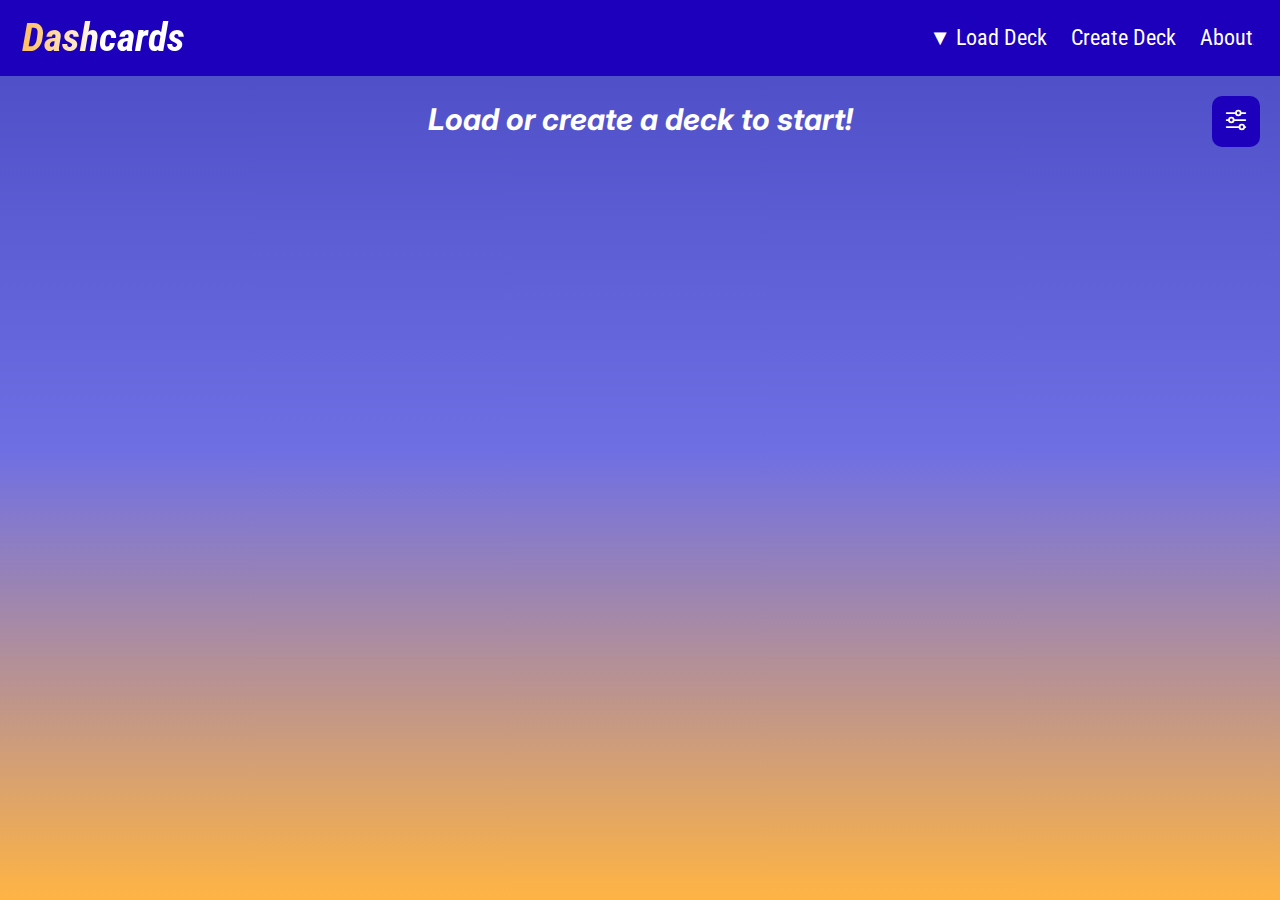
<file: index.html>
<!DOCTYPE html>
<html lang="en-US">
<head>
    <title>Dashcards</title>
    <link rel="stylesheet" href="style.css">
    <meta charset="UTF-8">
    <script src="https://ajax.googleapis.com/ajax/libs/jquery/3.6.3/jquery.min.js"></script>
    <script>
    if(/Android|webOS|iPhone|iPad|iPod|BlackBerry|IEMobile|Opera Mini/i.test(navigator.userAgent)){
        alert("This website is currently not designed for mobile! Please open in a desktop web browser instead.");
      }
      </script>
    <link rel="apple-touch-icon" sizes="180x180" href="apple-touch-icon.png">
    <link rel="icon" type="image/png" sizes="32x32" href="favicon-32x32.png">
    <link rel="icon" type="image/png" sizes="16x16" href="favicon-16x16.png">
    <link rel="manifest" href="site.webmanifest">
    <link rel="mask-icon" href="safari-pinned-tab.svg" color="#373e98">
    <meta name="msapplication-TileColor" content="#2b5797">
    <meta name="theme-color" content="#373e98">
</head>
    <!-- Google tag (gtag.js) -->
<script async src="https://www.googletagmanager.com/gtag/js?id=G-7D8ZYG3FQY"></script>
<script>
  window.dataLayer = window.dataLayer || [];
  function gtag(){dataLayer.push(arguments);}
  gtag('js', new Date());

  gtag('config', 'G-7D8ZYG3FQY');
</script>
<body>
    <div class="header">
        <a href="index.html" id="logo">Dashcards</a>
        <a href="about.html" style="margin-right: 25px">About</a>
        <a href="createdeck.html">Create Deck</a>
        <div class="dropdown">
            <button>&#9660; Load Deck</button>
            <div class="dropdown-options">
                <label for="upload">From File</label>
                <input type="file" id="upload" name="userdeck" accept=".txt" onchange="getUserDeck()">
                <a class="dropdown" onclick="showPresetMenu()">From Preset</a>
            </div>
        </div>        
    </div>
    <div style="padding-top: 76px"></div>
    <div id="settings">  
        <button id="settings-open" onclick="toggleSettingsMenu()">
            <svg xmlns="http://www.w3.org/2000/svg" class="icon icon-tabler icon-tabler-adjustments-horizontal" width="28" height="28" viewBox="0 0 24 24" stroke-width="1.5" stroke="#ffffff" fill="none" stroke-linecap="round" stroke-linejoin="round">
                <path stroke="none" d="M0 0h24v24H0z" fill="none"/>
                <circle cx="14" cy="6" r="2" />
                <line x1="4" y1="6" x2="12" y2="6" />
                <line x1="16" y1="6" x2="20" y2="6" />
                <circle cx="8" cy="12" r="2" />
                <line x1="4" y1="12" x2="6" y2="12" />
                <line x1="10" y1="12" x2="20" y2="12" />
                <circle cx="17" cy="18" r="2" />
                <line x1="4" y1="18" x2="15" y2="18" />
                <line x1="19" y1="18" x2="20" y2="18" />
            </svg>
        </button>
        <div id="settings-menu" style="display: none">
            <button id="settings-close" onclick="toggleSettingsMenu()">
                <svg xmlns="http://www.w3.org/2000/svg" class="icon icon-tabler icon-tabler-x" width="24" height="24" viewBox="0 0 24 24" stroke-width="2.5" stroke="#ffffff" fill="none" stroke-linecap="round" stroke-linejoin="round">
                    <path stroke="none" d="M0 0h24v24H0z" fill="none"/>
                    <line x1="18" y1="6" x2="6" y2="18" />
                    <line x1="6" y1="6" x2="18" y2="18" />
                </svg>
            </button>
            <h2 class="text">Settings</h2><br>
            <form id="settings-options" autocomplete="off">
                <fieldset id="input-options" onchange="changeInputMode()">
                    <legend align="center" style="font-weight: bold">Input type</legend>
                    <label for="multiple-choice" class="radio-label">
                        <input type="radio" id="multiple-choice" value="multiple-choice" name="input" checked>
                        Multiple choice
                    </label>
                    <label for="write-in" class="radio-label">
                        <input type="radio" id="write-in" value="write-in" name="input">
                        Write-in
                    </label>
                </fieldset>
            </form>
        </div>
    </div>
    <div id="content">
        <h2 id="startprompt">Load or create a deck to start!</h2>
        <div>
            <form id="preset-menu" style="display: none">
                <label class="text" for="preset-select">Select a Preset:</label>
                <select id="preset-select"  onchange="getPresetDeck()" autocomplete="off">
                    <option value="none" selected disabled hidden>Deck Select</option>
                    <optgroup label="AP English Lang Vocab">
                        <option value="abrade-vainglorious.txt">List 1: Abrade - Vainglorious</option>
                        <option value="abrogate-zealous.txt">List 2: Abrogate - Zealous</option>
                        <option value="abscond-wistful.txt">List 3: Abscond - Wistful</option>
                        <option value="absolve-zenith.txt">List 4: Absolve - Zenith</option>
                        <option value="aegis-vitriolic.txt">List 5: Aegis - Vitriolic</option>
                        <option value="ad-nauseam-vindicate.txt">List 6: Ad Nauseam - Vindicate</option>
                        <option value="camaraderie-torpid.txt">List 7: Camaraderie - Torpid</option>
                        <option value="ap-lang-cumulative.txt">AP English Lang Cumulative</option>
                    </optgroup>
                    <optgroup label="Miscellaneous">
                        <option value="international-morse-code.txt">International Morse Code (A-Z)</option>
                        <option value="world-capitals.txt">195 Country Capitals</option>
                    </optgroup>
                </select>
                <br><br>
            </form>
            <button id="startbutton" onclick="startQuiz()">Start</button>
        </div>
        <h2 id="question"></h2>
        <div class="center" id="buttons" style="display: none">
            <button class="btn" id="btn1" onclick="clickButton(0)">wordOneFromList</button>
            <button class="btn" id="btn2" onclick="clickButton(1)">wordTwoFromList</button>
            <button class="btn" id="btn3" onclick="clickButton(2)">wordThreeFromList</button>
            <button class="btn" id="btn4" onclick="clickButton(3)">wordFourFromList</button>
        </div>
        <div id="write-input" style="display: none">
            <input type="text" id="write-answer" autocomplete="off" placeholder="Write Answer">
            <button class="btn" id="writebutton" onclick="writeSubmit()">Answer</button>
        </div>
        <div id="stats" style="display: none">
            <h4 id="rsp"></h4>
            <div class="counter">
                <h2>Correct: <span id="rsp-correct"></span></h2>
                <h2>Incorrect: <span id="rsp-incorrect"></span></h2>
                <h2 id="answeraccuracy"></h2>
            </div>
            <div class="ttf">
                <h2 id="ttf"></h2>
            </div>
        </div>
    </div>
    <script src="index.js"></script>
</body>
</html>
</file>
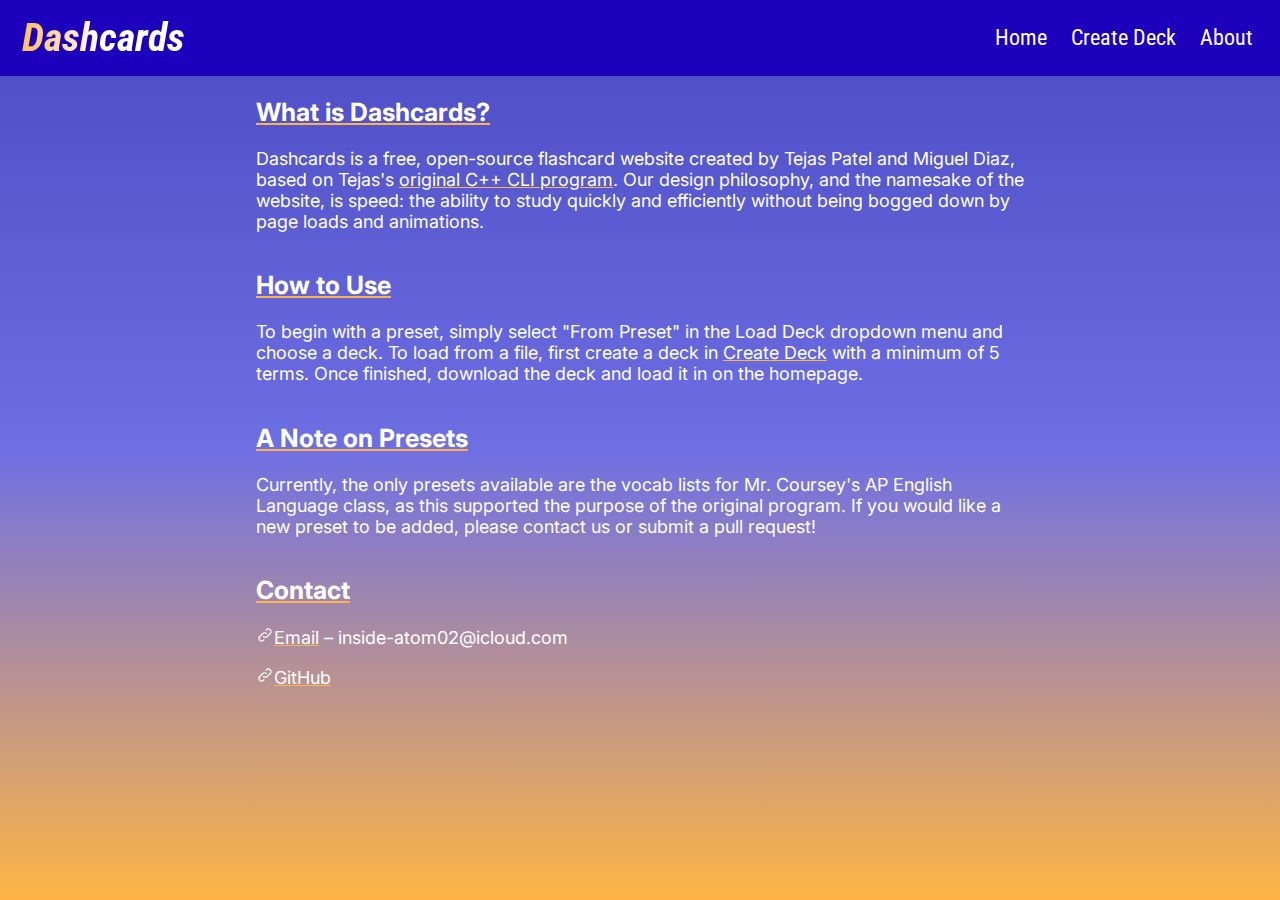
<file: about.html>
<!DOCTYPE html>
<html lang="en-US">
<head>
    <title>Dashcards - About</title>
    <link rel="stylesheet" href="style.css">
    <style>
        body { overflow: scroll; overflow-x: hidden; };
    </style>
    <meta charset="UTF-8">
    <meta name="viewport" content="width=device-width, initial-scale=1.0">
    <script>
    if(/Android|webOS|iPhone|iPad|iPod|BlackBerry|IEMobile|Opera Mini/i.test(navigator.userAgent)){
        alert("This website is currently not designed for mobile! Please open in a desktop web browser instead.");
        }
    </script>
    <link rel="apple-touch-icon" sizes="180x180" href="apple-touch-icon.png">
    <link rel="icon" type="image/png" sizes="32x32" href="favicon-32x32.png">
    <link rel="icon" type="image/png" sizes="16x16" href="favicon-16x16.png">
    <link rel="manifest" href="site.webmanifest">
    <link rel="mask-icon" href="safari-pinned-tab.svg" color="#373e98">
    <meta name="msapplication-TileColor" content="#2b5797">
    <meta name="theme-color" content="#373e98">
</head>
    <!-- Google tag (gtag.js) -->
<script async src="https://www.googletagmanager.com/gtag/js?id=G-7D8ZYG3FQY"></script>
<script>
  window.dataLayer = window.dataLayer || [];
  function gtag(){dataLayer.push(arguments);}
  gtag('js', new Date());

  gtag('config', 'G-7D8ZYG3FQY');
</script>
<body>
    <div class="header">
        <a href="index.html" id="logo">Dashcards</a>
        <a href="about.html" style="margin-right: 25px">About</a>
        <a href="createdeck.html">Create Deck</a>
        <a href="index.html">Home</a>
    </div>
    <div style="padding-top: 76px"></div>
    <div id="content">
        <div>
            <h2 class="section-title">What is Dashcards?</h2>
            <p>Dashcards is a free, open-source flashcard website created by Tejas Patel and Miguel Diaz, based on Tejas's
                <a href="https://github.com/tpate0562/Quizlet-main/blob/master/main.cpp" class="text-link">original C++ CLI program</a>.
                Our design philosophy, and the namesake of the website, is speed: the ability to study quickly and efficiently without being bogged down by page loads and animations.</p>
        </div>

        <div>
            <h2 class="section-title">How to Use</h2>
            <p>To begin with a preset, simply select "From Preset" in the Load Deck dropdown menu and choose a deck. To load from a file, first create a deck in
            <a href="createdeck.html" class="text-link">Create Deck</a>
            with a minimum of 5 terms. Once finished, download the deck and load it in on the homepage.</p>
        </div>

        <div>
            <h2 class="section-title">A Note on Presets</h2>
            <p>Currently, the only presets available are the vocab lists for Mr. Coursey's AP English Language class, as this supported the purpose of the original program. If you would like a new preset to be added, please contact us or submit a pull request!</p>
        </div>

        <div>
            <h2 class="section-title">Contact</h2>
            <p><svg xmlns="http://www.w3.org/2000/svg" class="icon icon-tabler icon-tabler-link" width="18" height="18" viewBox="0 0 24 24" stroke-width="1.5" stroke="#ffffff" fill="none" stroke-linecap="round" stroke-linejoin="round">
                <path stroke="none" d="M0 0h24v24H0z" fill="none"/>
                <path d="M10 14a3.5 3.5 0 0 0 5 0l4 -4a3.5 3.5 0 0 0 -5 -5l-.5 .5" />
                <path d="M14 10a3.5 3.5 0 0 0 -5 0l-4 4a3.5 3.5 0 0 0 5 5l.5 -.5" />
            </svg><a href="mailto:inside-atom02@icloud.com" class="text-link">Email</a>
            &ndash; inside-atom02@icloud.com
            </p>
            <br>
            <a href="https://github.com/tpate0562/Dashcards" class="text-link" style="margin-left: 20%"><svg xmlns="http://www.w3.org/2000/svg" class="icon icon-tabler icon-tabler-link" width="18" height="18" viewBox="0 0 24 24" stroke-width="1.5" stroke="#ffffff" fill="none" stroke-linecap="round" stroke-linejoin="round">
                <path stroke="none" d="M0 0h24v24H0z" fill="none"/>
                <path d="M10 14a3.5 3.5 0 0 0 5 0l4 -4a3.5 3.5 0 0 0 -5 -5l-.5 .5" />
                <path d="M14 10a3.5 3.5 0 0 0 -5 0l-4 4a3.5 3.5 0 0 0 5 5l.5 -.5" />
            </svg>GitHub</a>
        </div>
    </div>
</body>
</html>
</file>
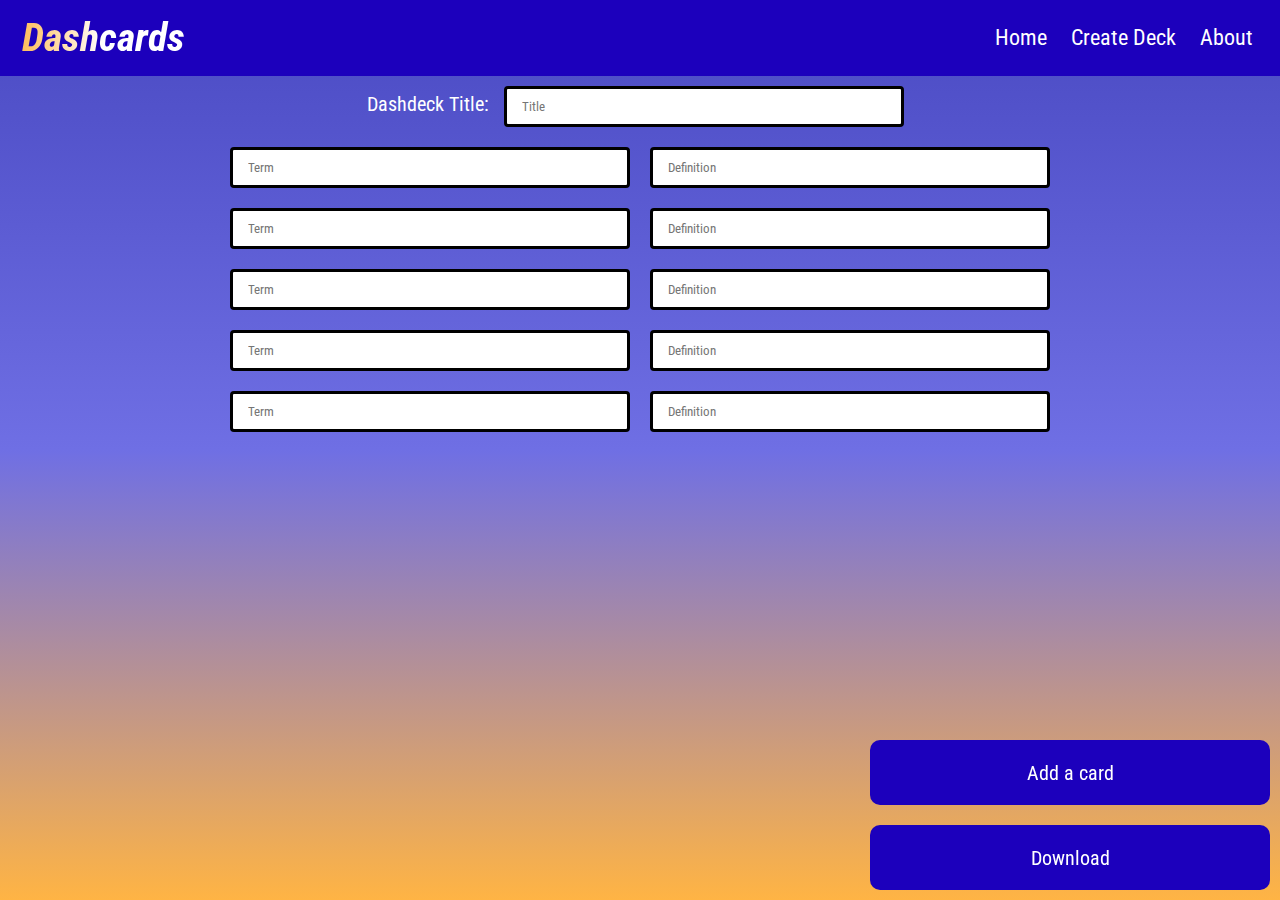
<file: createdeck.html>
<!DOCTYPE html>
<html lang="en-US">
<head>
    <title>Dashcards - Create Deck</title>
    
    <link rel="stylesheet" href="style.css">
    <style>
        body { overflow: scroll; overflow-x: hidden; height: 100vh; };
    </style>
    <script src="https://ajax.googleapis.com/ajax/libs/jquery/3.6.3/jquery.min.js"></script>
    <meta charset="UTF-8">
    <script>
    if(/Android|webOS|iPhone|iPad|iPod|BlackBerry|IEMobile|Opera Mini/i.test(navigator.userAgent)){
        alert("This website is currently not designed for mobile! Please open in a desktop web browser instead.");
        }
    </script>
    <link rel="apple-touch-icon" sizes="180x180" href="apple-touch-icon.png">
    <link rel="icon" type="image/png" sizes="32x32" href="favicon-32x32.png">
    <link rel="icon" type="image/png" sizes="16x16" href="favicon-16x16.png">
    <link rel="manifest" href="site.webmanifest">
    <link rel="mask-icon" href="safari-pinned-tab.svg" color="#373e98">
    <meta name="msapplication-TileColor" content="#2b5797">
    <meta name="theme-color" content="#373e98">
</head>
    <!-- Google tag (gtag.js) -->
<script async src="https://www.googletagmanager.com/gtag/js?id=G-7D8ZYG3FQY"></script>
<script>
  window.dataLayer = window.dataLayer || [];
  function gtag(){dataLayer.push(arguments);}
  gtag('js', new Date());

  gtag('config', 'G-7D8ZYG3FQY');
</script>
<body>
    <div class="header">
        <a href="index.html" id="logo">Dashcards</a>
        <a href="about.html" style="margin-right: 25px">About</a>
        <a href="createdeck.html">Create Deck</a>
        <a href="index.html">Home</a>
    </div>
    <div style="padding-top: 76px"></div>

    <!--TODO: make list element for term inputs. So they're labeled 1, 2, etc-->
    <div id="content">
        <h2 id="create-error" style="display: none">
            <span>Fill in every input before downloading!</span>
        </h2>
        <div id="deck-input">
            <div id="title-input">
                <label for="title">Dashdeck Title:</label>
                <input type="text" id="title" autocomplete="off" placeholder="Title"><br>
            </div>
            <input type="text" id="input1" autocomplete="off" placeholder="Term">
            <input type="text" id="input2" autocomplete="off" placeholder="Definition"><br>
            <input type="text" id="input3" autocomplete="off" placeholder="Term">
            <input type="text" id="input4" autocomplete="off" placeholder="Definition"><br>
            <input type="text" id="input5" autocomplete="off" placeholder="Term">
            <input type="text" id="input6" autocomplete="off" placeholder="Definition"><br>
            <input type="text" id="input7" autocomplete="off" placeholder="Term">
            <input type="text" id="input8" autocomplete="off" placeholder="Definition"><br>
            <input type="text" id="input9" autocomplete="off" placeholder="Term">
            <input type="text" id="input10" autocomplete="off" placeholder="Definition"><br>
        </div>
        <br><br><br>
        <div id="button-controls">
            <button class="btn" onclick="addTermInput()">Add a card</button><br>
            <button class="btn" onclick="downloadDeck()">Download</button>
        </div>
    </div>
    <script src="createdeck.js"></script>
</body>
</html>
</file>
<file: style.css>
@import url('https://fonts.googleapis.com/css2?family=Roboto+Condensed&display=swap');
@import url('https://fonts.googleapis.com/css2?family=Inter:wght@500&display=swap');

:root {
    --dashcards-blue: #1c00bc;
    --dashcards-orange: #ffb444;
}

html { scroll-behavior: smooth; }
html, body { height: 100%; }

body {
    margin: 0;
    padding: 0;
    background-attachment: fixed;
    background-image: linear-gradient(180deg, #4949c2, #6f6fe4, var(--dashcards-orange));
    min-height: 100vh;
    background-repeat: no-repeat;
    overflow: hidden;
    box-sizing: border-box;

    /* background-image: radial-gradient(rgb(4, 45, 157), rgb(64, 116, 237)); */
}

.header {
    position: fixed;
    background-color: var(--dashcards-blue);
    padding: 15px 10px;
    width: 100%;
}

.header a, .header button, .header label {
    display: block;
    float: right;
    padding: 12px;
    line-height: 22px;
    text-align: center;
    text-decoration: none;
    border: #00000000;
    background-color: #00000000;
    font-family: "Roboto Condensed";
    font-size: 22px;
    color: #ffffff;
    border-radius: 5px;
    user-select: none;
    cursor: pointer;
}

.header label {
    cursor: pointer;
}

.header input {
    display: none;
}

.header a:hover, .header label:hover, .dropdown:hover button {
    background: linear-gradient(90deg, var(--dashcards-orange), #ffffff);
    background-clip: text;
    -webkit-background-clip: text;
    -moz-background-clip: text;
    color: transparent;
    transition: 0.5s;
}

.dropdown {
    position: relative;
    display: block;
    float: right;
}

.dropdown-options {
    display: none;
    position: absolute;
    right: 0;
    background-color: var(--dashcards-blue);
    margin-top: 40px;
    padding-top: 20px;
    min-width: 160px;
    border-radius: 5px;
    z-index: 1;
}

.dropdown-options a, .dropdown-options label {
    padding: 12px 16px;
    text-align: right;
    width: 80%;
}

.dropdown:hover .dropdown-options {
    display: block;
}

#logo {
    float: left;
    font-size: 40px;
    font-weight: bold;
    font-style: italic;
    background: linear-gradient(90deg, var(--dashcards-orange), #ffffff, #ffffff);
    background-clip: text;
    -webkit-background-clip: text;
    color: #00000000;
}

/* This can be deleted if we change how the grid works */
.btn1 { grid-area: button1; }
.btn2 { grid-area: button2; }
.btn3 { grid-area: button3; }
.btn4 { grid-area: button4; }

/* TODO: resize text based on button size */
.btn {
    display: inline-block;
    border: none;
    border-radius: 10px;
    background-color: var(--dashcards-blue);
    color: #ffffff;
    text-decoration: none;
    font-family: "Roboto Condensed";
    font-size: 20px;
    padding: auto;
    margin: 10px 10px;
    width: 400px;
    height: 65px;
    cursor: pointer;
    user-select: none;
}

.btn button:hover {
    background-color: #2300e6;
    transition: 0.2s;
}

#write-input {
    display: flex;
    justify-content: center;
    margin-left: auto;
    margin-right: auto;
    width: 1000px;
    font-family: "Roboto Condensed";
    font-size: 20px;
    color: #ffffff;
}

#settings-open, #settings-close {
    display: block;
    position: absolute;
    right: 0px;
    border: none;
    border-radius: 10px;
    background-color: var(--dashcards-blue);
    color: #ffffff;
    padding: 10px 10px;
    margin-top: 20px;
    margin-right: 20px;
    cursor: pointer;
    user-select: none;
}

#settings-menu {
    position: absolute;
    top: 50%;
    left: 50%;
    margin-right: -50%;
    transform: translate(-50%, -50%);
    background-color: var(--dashcards-blue);
    width: 40%;
    height: auto;
    max-width: 1200px;
    max-height: 960px;
    text-align: center;
    text-decoration: underline;
    font-family: "Inter";
    font-size: 25px;
    color: #ffffff;
    border-radius: 8px;
    z-index: 1;
}

#input-options {
    display: block;
    float: left;
    text-align: left;
    font-size: 22px;
    border: 0;
}

.radio-label {
    font-size: 20px;
    display: grid;
    grid-template-columns: 1em auto;
    gap: 0.5em;
}

.radio-label + .radio-label {
    margin-top: 0.5em;
}

input[type="radio"] {
    appearance: none;
    margin: 0;
    font: inherit;
    color: currentColor;
    width: 1.0em;
    height: 1.0em;
    border: 0.12em solid currentColor;
    border-radius: 50%;
    transform: translateY(-0.06em);
    display: grid;
    place-content: center;
}

input[type="radio"]::before {
    content: "";
    width: 0.6em;
    height: 0.6em;
    border-radius: 50%;
    transform: scale(0);
    transition: 120ms transform ease-in-out;
    box-shadow: inset 1em 1em var(--dashcards-orange);
}
input[type="radio"]:checked::before {
    transform: scale(1);
}


button:disabled, button[disabled] {
    opacity: 60%;
    cursor: default;
}

input[type=text] {
    width: 40%;
    padding: 10px 15px;
    margin: 10px;
    box-sizing: border-box;
    border: 3px solid #000000;
    border-radius: 4px;
    outline: none;
}

#startprompt {
    display: flex;
    justify-content: center;
    font-family: "Inter";
    font-size: 30px;
    font-style: italic;
    color: #ffffff;
}

#startbutton {
    display: none;
    border: none;
    border-radius: 10px;
    background-color: var(--dashcards-blue);
    color: #ffffff;
    text-decoration: none;
    font-family: "Roboto Condensed";
    font-size: 20px;
    padding: 10px 100px;
    margin: 10px 10px;
    cursor: pointer;
    user-select: none;
}

.text {
    margin-left: 10px;
    font-family: "Inter";
    font-size: 25px;
    color: #ffffff;
}

#preset-select {
    display: flex;
    font-family: "Inter";
    font-size: 16px;
    color: #ffffff;
    background-color: var(--dashcards-blue);
    width: 40%;
    padding: 10px 15px;
    margin: 10px;
    box-sizing: border-box;
    border: 3px solid;
    border-color: #00000000;
    border-radius: 4px;
    outline: none;
}

select optgroup {
    font-style: normal;
}

/* THIS GRID ISN'T RIGHT. Needs to have button sizes not based on other text (and still needs vertical centering) */
.center {
    display: grid;
    align-items: center;
    justify-content: center;
    vertical-align: middle;
    grid-template-areas: 
    'button1 button2'
    'button3 button4';
    padding: 10px;
}

.counter {
    display: flex;
    align-items: center;
    justify-content: center;
    font-family: "Inter";
    font-size: 22px;
    color: #ffffff;
}

#rsp-correct, #rsp-incorrect {
    display: inline-block;
    margin-right: 20px;
}
.ttf {
    padding: 0;
    display: flex;
    justify-content: center;
    font-family: "Inter";
    color: #ffffff;
    font-size: 24px;
}

#question, #rsp {
    /*display: flex;*/
    display: none;
    justify-content: center;
    font-family: "Inter";
    color: #ffffff;
}

/* ANIMATIONS */

.counter-anim {
    animation: scorescale 0.2s 1;
    animation-timing-function: ease-out;
}

@keyframes scorescale {
    0% {transform: scale(1.2)}
    100% {transform: scale(1.0)}
}



.rsp-correct-anim {
    animation: correctflash 0.3s 1;
    animation-timing-function: ease-out;
}
 
@keyframes correctflash {
    0% {color: #00ff62}
    100% {color: #ffffff}
}

.rsp-incorrect-anim {
    animation: incorrectflash 0.3s 1;
    animation-timing-function: ease-out;
}

@keyframes incorrectflash {
    0% {color: #ff0000}
    100% {color: #ffffff}
}





/**************************************************************************************************************************************
createdeck.html-SPECIFIC STYLES GO DOWN HERE. I know it's probably a bad idea to put it all on one stylesheet but we can fix that later.
***************************************************************************************************************************************/


#deck-input {
    display: flex;
    margin-left: auto;
    margin-right: auto;
    width: 1000px;
    flex-flow: row wrap;
    justify-content: center;
    font-family: "Roboto Condensed";
    font-size: 20px;
    color: #ffffff;
    padding-left: 10%;
    padding-right: 10%;
}

#title-input {
    align-self: center;
    text-align: center;
    flex-basis: 100%;
}

#deck-input > input[type=text] {
    flex-basis: 40%;
}

#button-controls {
    position: fixed;
    bottom: 0;
    right: 0;
}

#create-error {
    display: block;
    text-align: center;
    font-family: "Inter";
    font-size: 18px;
    color: #ffffff;
}

#create-error span {
    padding: 0.3em;
    background-color: #ff3029;
    border: 4px solid #ff3029;
}

::placeholder {
    font-family: "Roboto Condensed";
}

/*********
about.html
*********/

.section-title {
    display: block;
    justify-content: center;
    margin-left: 20%;
    margin-right: 20%;
    text-align: left;
    text-decoration: underline;
    text-decoration-color: var(--dashcards-orange);
    font-family: "Inter";
    font-size: 25px;
    color: #ffffff;
}

p {
    display: inline-block;
    margin-left: 20%;
    margin-right: 20%;
    margin-top: 0%;
    font-family: "Inter";
    font-size: 18px;
    color: #ffffff;
}

.text-link {
    display: inline-block;
    font-family: "Inter";
    font-size: 18px;
    color: #ffffff;
    text-decoration-color: var(--dashcards-orange);
}
</file>
